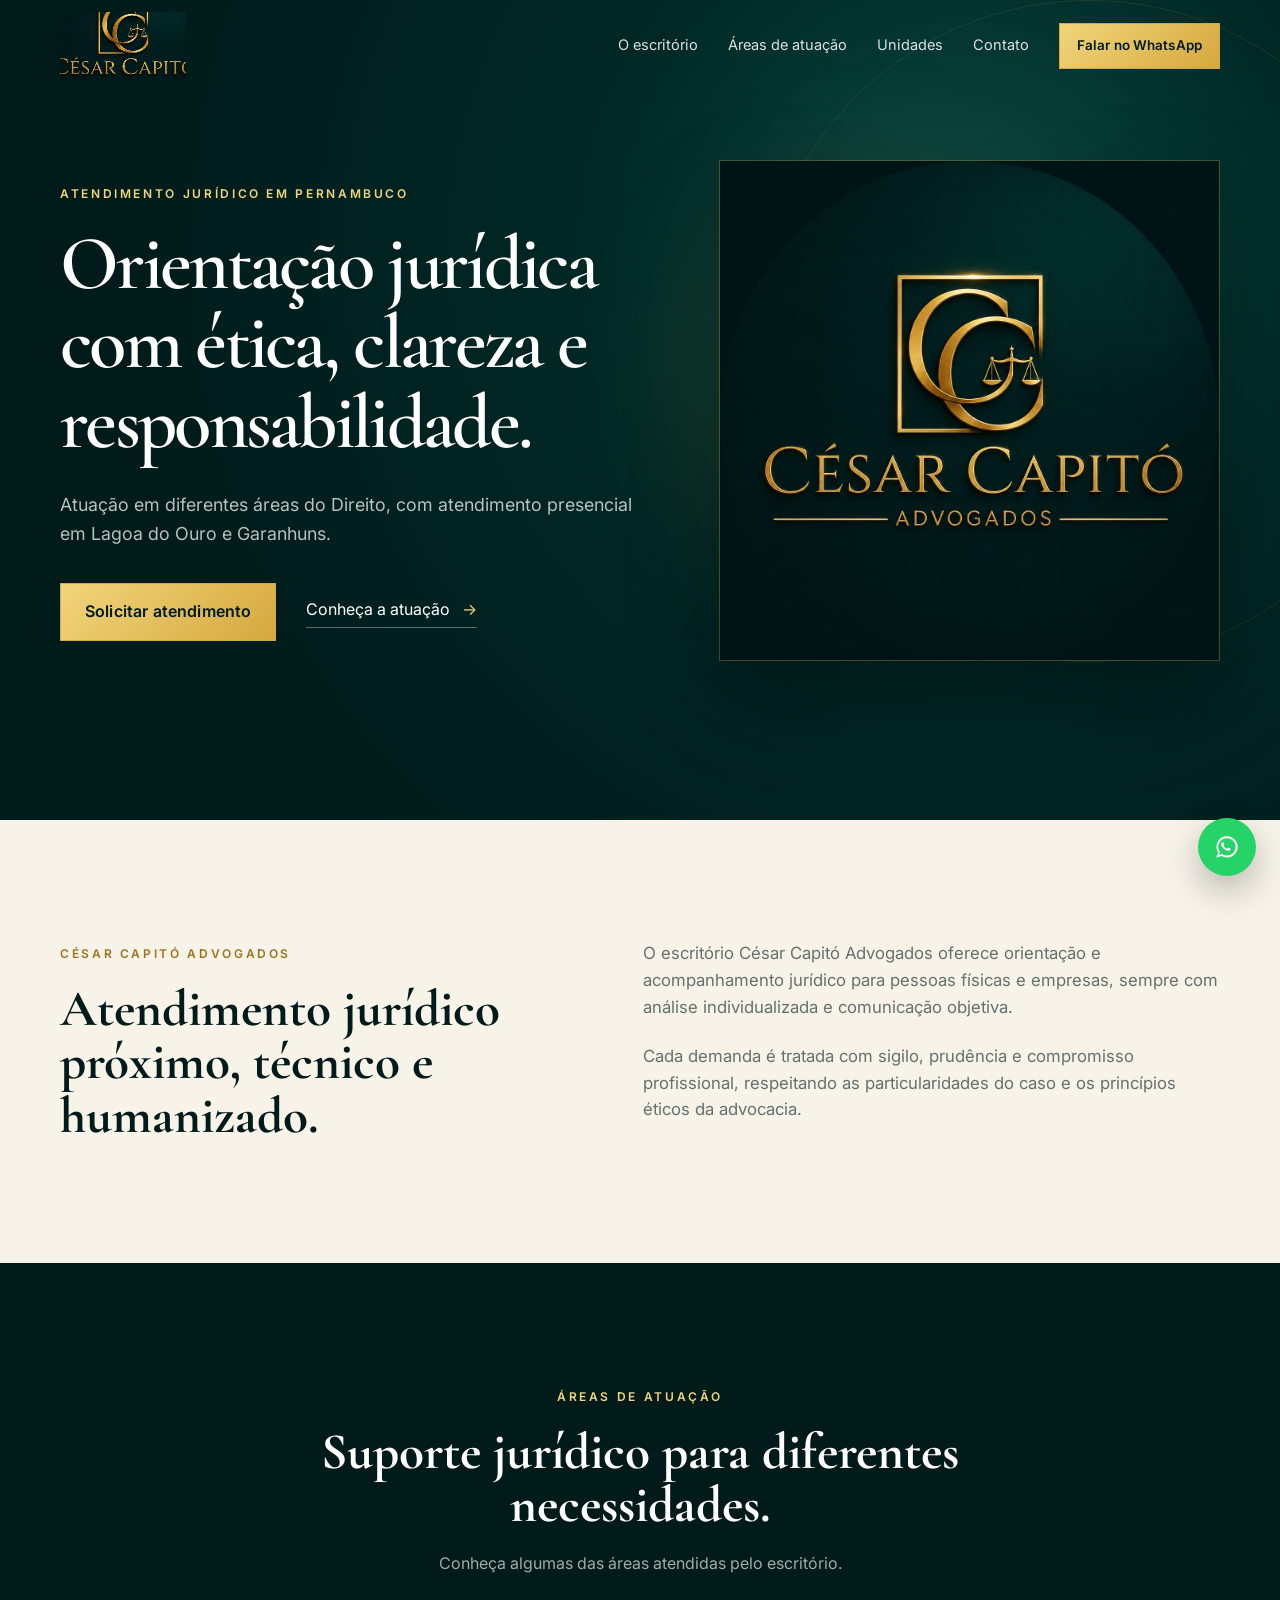
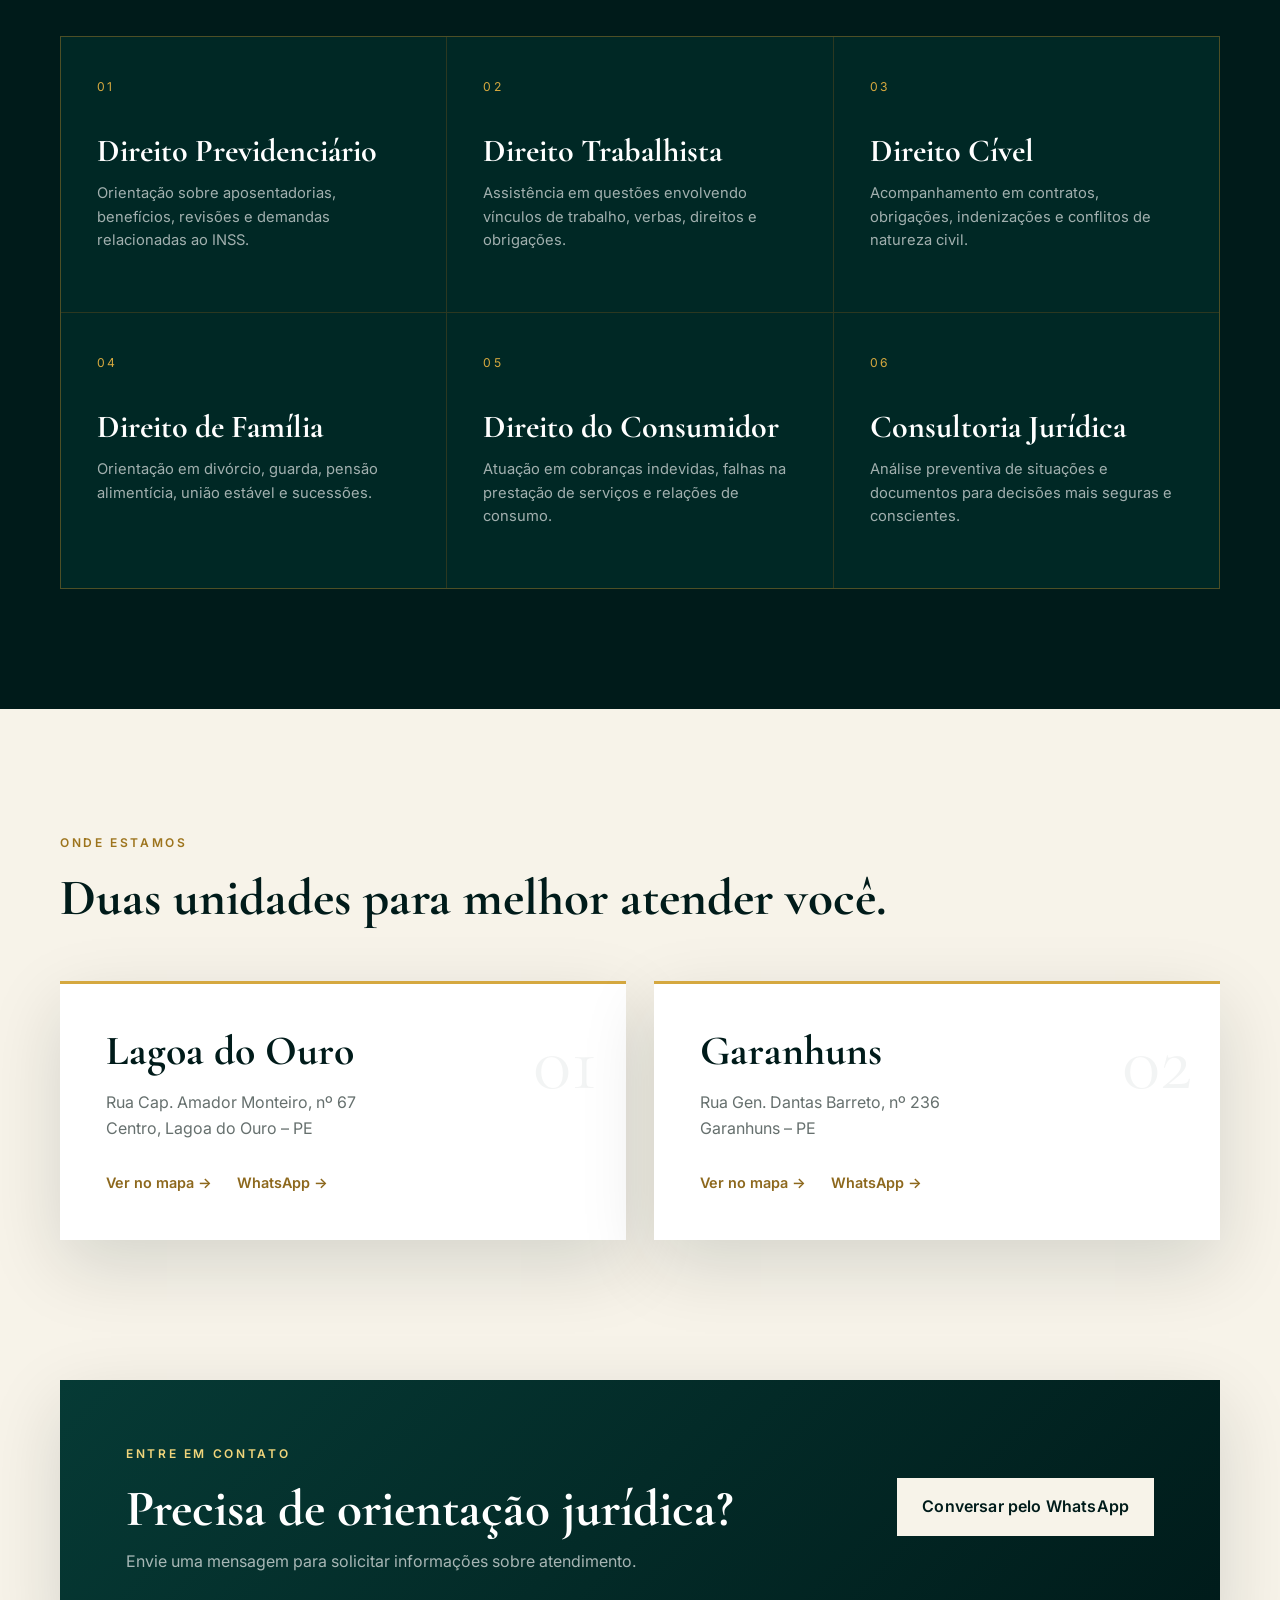
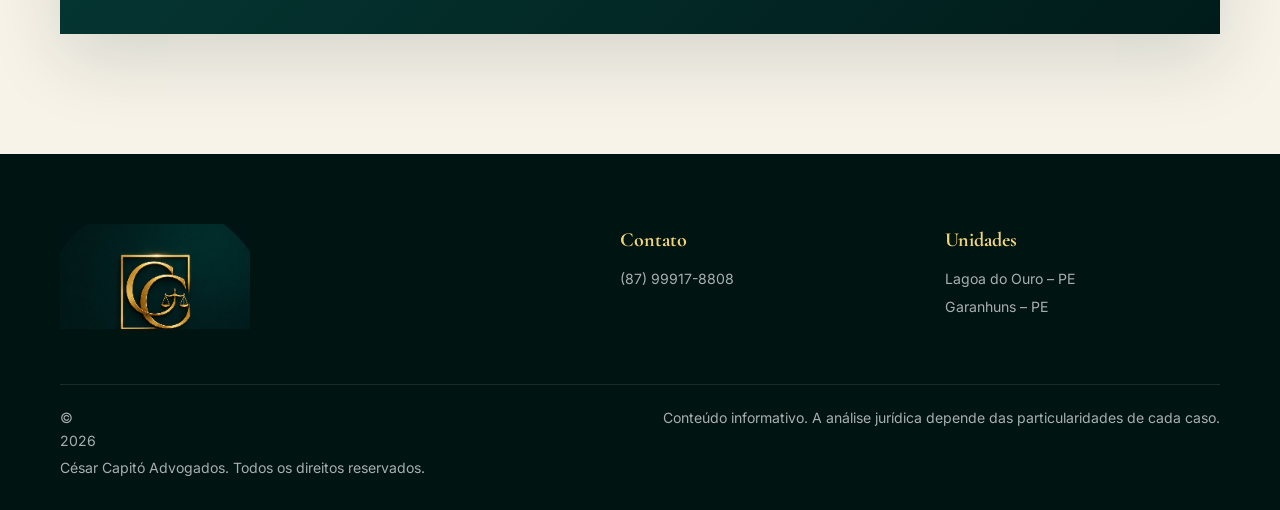
<file: index.html>
<!DOCTYPE html>
<html lang="pt-BR">
<head>
  <meta charset="UTF-8" />
  <meta name="viewport" content="width=device-width, initial-scale=1.0" />
  <meta name="description" content="César Capitó Advogados — atendimento jurídico em Lagoa do Ouro e Garanhuns, Pernambuco." />
  <meta name="theme-color" content="#001f1d" />
  <title>César Capitó Advogados</title>
  <link rel="preconnect" href="https://fonts.googleapis.com" />
  <link rel="preconnect" href="https://fonts.gstatic.com" crossorigin />
  <link href="https://fonts.googleapis.com/css2?family=Cormorant+Garamond:wght@500;600;700&family=Inter:wght@300;400;500;600&display=swap" rel="stylesheet" />
  <link rel="stylesheet" href="styles.css" />
</head>
<body>
  <header class="header" id="inicio" data-grupo="WhatsApp">
    <nav class="nav container" aria-label="Navegação principal">
      <a class="brand" href="#inicio" aria-label="César Capitó Advogados — início">
        <img src="assets/logo.png" alt="Logo César Capitó Advogados" />
      </a>

      <button class="menu-toggle" type="button" aria-label="Abrir menu" aria-expanded="false">
        <span></span><span></span><span></span>
      </button>

      <div class="nav-links">
        <a href="#escritorio">O escritório</a>
        <a href="#atuacao">Áreas de atuação</a>
        <a href="#unidades">Unidades</a>
        <a href="#contato">Contato</a>
        <a class="btn btn-small" data-whats="contato.whatsapp" data-rotulo="WhatsApp do escritório" href="https://wa.me/5587999178808?text=Olá%2C%20gostaria%20de%20solicitar%20informações%20sobre%20atendimento%20jurídico." target="_blank" rel="noopener noreferrer">Falar no WhatsApp</a>
      </div>
    </nav>
  </header>

  <main>
    <section class="hero" data-grupo="Topo da página">
      <div class="hero-glow"></div>
      <div class="container hero-grid">
        <div class="hero-content reveal">
          <span class="eyebrow" data-editavel="topo.chamada" data-rotulo="Frase pequena acima do título">Atendimento jurídico em Pernambuco</span>
          <h1 data-editavel="topo.titulo" data-rotulo="Título principal">Orientação jurídica com ética, clareza e responsabilidade.</h1>
          <p data-editavel="topo.texto" data-rotulo="Texto do topo">Atuação em diferentes áreas do Direito, com atendimento presencial em Lagoa do Ouro e Garanhuns.</p>
          <div class="hero-actions">
            <a class="btn" data-whats="contato.whatsapp" data-rotulo="WhatsApp do escritório" href="https://wa.me/5587999178808?text=Olá%2C%20gostaria%20de%20solicitar%20informações%20sobre%20atendimento%20jurídico." target="_blank" rel="noopener noreferrer">Solicitar atendimento</a>
            <a class="text-link" href="#atuacao">Conheça a atuação <span>→</span></a>
          </div>
        </div>

        <div class="hero-logo reveal" aria-hidden="true">
          <img src="assets/logo.png" alt="" />
        </div>
      </div>
    </section>

    <section class="section" id="escritorio" data-grupo="O escritório">
      <div class="container split">
        <div class="section-heading reveal">
          <span class="eyebrow dark">César Capitó Advogados</span>
          <h2 data-editavel="escritorio.titulo" data-rotulo="Título">Atendimento jurídico próximo, técnico e humanizado.</h2>
        </div>
        <div class="section-copy reveal">
          <p data-editavel="escritorio.texto1" data-rotulo="Primeiro parágrafo">O escritório César Capitó Advogados oferece orientação e acompanhamento jurídico para pessoas físicas e empresas, sempre com análise individualizada e comunicação objetiva.</p>
          <p data-editavel="escritorio.texto2" data-rotulo="Segundo parágrafo">Cada demanda é tratada com sigilo, prudência e compromisso profissional, respeitando as particularidades do caso e os princípios éticos da advocacia.</p>
        </div>
      </div>
    </section>

    <section class="section section-dark" id="atuacao" data-grupo="Áreas de atuação">
      <div class="container">
        <div class="section-heading centered reveal">
          <span class="eyebrow">Áreas de atuação</span>
          <h2 data-editavel="atuacao.titulo" data-rotulo="Título da seção">Suporte jurídico para diferentes necessidades.</h2>
          <p>Conheça algumas das áreas atendidas pelo escritório.</p>
        </div>

        <div class="cards">
          <article class="card reveal"><span>01</span><h3 data-editavel="area01.nome" data-rotulo="Área 01: nome">Direito Previdenciário</h3><p data-editavel="area01.texto" data-rotulo="Área 01: descrição">Orientação sobre aposentadorias, benefícios, revisões e demandas relacionadas ao INSS.</p></article>
          <article class="card reveal"><span>02</span><h3 data-editavel="area02.nome" data-rotulo="Área 02: nome">Direito Trabalhista</h3><p data-editavel="area02.texto" data-rotulo="Área 02: descrição">Assistência em questões envolvendo vínculos de trabalho, verbas, direitos e obrigações.</p></article>
          <article class="card reveal"><span>03</span><h3 data-editavel="area03.nome" data-rotulo="Área 03: nome">Direito Cível</h3><p data-editavel="area03.texto" data-rotulo="Área 03: descrição">Acompanhamento em contratos, obrigações, indenizações e conflitos de natureza civil.</p></article>
          <article class="card reveal"><span>04</span><h3 data-editavel="area04.nome" data-rotulo="Área 04: nome">Direito de Família</h3><p data-editavel="area04.texto" data-rotulo="Área 04: descrição">Orientação em divórcio, guarda, pensão alimentícia, união estável e sucessões.</p></article>
          <article class="card reveal"><span>05</span><h3 data-editavel="area05.nome" data-rotulo="Área 05: nome">Direito do Consumidor</h3><p data-editavel="area05.texto" data-rotulo="Área 05: descrição">Atuação em cobranças indevidas, falhas na prestação de serviços e relações de consumo.</p></article>
          <article class="card reveal"><span>06</span><h3 data-editavel="area06.nome" data-rotulo="Área 06: nome">Consultoria Jurídica</h3><p data-editavel="area06.texto" data-rotulo="Área 06: descrição">Análise preventiva de situações e documentos para decisões mais seguras e conscientes.</p></article>
        </div>
      </div>
    </section>

    <section class="section" id="unidades" data-grupo="Unidades">
      <div class="container">
        <div class="section-heading reveal">
          <span class="eyebrow dark">Onde estamos</span>
          <h2>Duas unidades para melhor atender você.</h2>
        </div>

        <div class="locations">
          <article class="location-card reveal">
            <div class="location-number">01</div>
<h3 data-editavel="unidade01.cidade" data-rotulo="Unidade 01: cidade">Lagoa do Ouro</h3>
<p data-editavel="unidade01.endereco" data-rotulo="Unidade 01: endereço" data-linhas>Rua Cap. Amador Monteiro, nº 67<br />Centro, Lagoa do Ouro – PE</p>
            <div class="location-actions">
              <a data-mapa="unidade01.endereco" href="https://www.google.com/maps/search/?api=1&query=Rua+Cap.+Amador+Monteiro+67+Centro+Lagoa+do+Ouro+PE" target="_blank" rel="noopener noreferrer">Ver no mapa →</a>
              <a data-whats="contato.whatsapp" data-rotulo="WhatsApp do escritório" href="https://wa.me/5587999178808?text=Olá%2C%20gostaria%20de%20informações%20sobre%20o%20atendimento%20na%20unidade%20de%20Lagoa%20do%20Ouro." target="_blank" rel="noopener noreferrer">WhatsApp →</a>
            </div>
          </article>

          <article class="location-card reveal">
            <div class="location-number">02</div>
<h3 data-editavel="unidade02.cidade" data-rotulo="Unidade 02: cidade">Garanhuns</h3>
<p data-editavel="unidade02.endereco" data-rotulo="Unidade 02: endereço" data-linhas>Rua Gen. Dantas Barreto, nº 236<br />Garanhuns – PE</p>
            <div class="location-actions">
              <a data-mapa="unidade02.endereco" href="https://www.google.com/maps/search/?api=1&query=Rua+Gen.+Dantas+Barreto+236+Garanhuns+PE" target="_blank" rel="noopener noreferrer">Ver no mapa →</a>
              <a data-whats="contato.whatsapp" data-rotulo="WhatsApp do escritório" href="https://wa.me/5587999178808?text=Olá%2C%20gostaria%20de%20informações%20sobre%20o%20atendimento%20na%20unidade%20de%20Garanhuns." target="_blank" rel="noopener noreferrer">WhatsApp →</a>
            </div>
          </article>
        </div>
      </div>
    </section>

    <section class="contact section" id="contato" data-grupo="Contato">
      <div class="container contact-box reveal">
        <div>
          <span class="eyebrow">Entre em contato</span>
          <h2 data-editavel="contato.titulo" data-rotulo="Título do contato">Precisa de orientação jurídica?</h2>
          <p data-editavel="contato.texto" data-rotulo="Texto do contato">Envie uma mensagem para solicitar informações sobre atendimento.</p>
        </div>
        <a class="btn btn-light" data-whats="contato.whatsapp" data-rotulo="WhatsApp do escritório" href="https://wa.me/5587999178808?text=Olá%2C%20gostaria%20de%20solicitar%20informações%20sobre%20atendimento%20jurídico." target="_blank" rel="noopener noreferrer">Conversar pelo WhatsApp</a>
      </div>
    </section>
  </main>

  <a class="whatsapp-float" data-whats="contato.whatsapp" data-rotulo="WhatsApp do escritório" href="https://wa.me/5587999178808?text=Olá%2C%20gostaria%20de%20solicitar%20informações%20sobre%20atendimento%20jurídico." target="_blank" rel="noopener noreferrer" aria-label="Falar no WhatsApp">
    <svg viewBox="0 0 32 32" aria-hidden="true"><path d="M19.11 17.39c-.23-.12-1.37-.68-1.58-.75-.21-.08-.37-.12-.52.12-.15.23-.6.75-.73.9-.13.16-.27.18-.5.06-.23-.12-.98-.36-1.86-1.15-.69-.61-1.15-1.37-1.29-1.6-.13-.23-.01-.36.1-.47.1-.1.23-.27.35-.41.12-.13.15-.23.23-.39.08-.15.04-.29-.02-.41-.06-.12-.52-1.26-.71-1.73-.19-.45-.38-.39-.52-.4h-.44c-.15 0-.41.06-.62.29-.21.23-.81.79-.81 1.93s.83 2.24.94 2.39c.12.15 1.63 2.49 3.95 3.49.55.24.98.38 1.32.49.55.18 1.06.15 1.46.09.45-.07 1.37-.56 1.56-1.1.19-.54.19-1 .13-1.1-.05-.1-.21-.15-.44-.27zM16.04 5.33A10.54 10.54 0 0 0 7.1 21.46L5.33 26.67l5.39-1.72a10.55 10.55 0 1 0 5.32-19.62zm0 19.18c-1.65 0-3.27-.45-4.68-1.31l-.34-.2-3.2 1.02 1.05-3.12-.22-.35a8.64 8.64 0 1 1 7.39 3.96z"/></svg>
  </a>

  <footer class="footer">
    <div class="container footer-grid">
      <div class="footer-brand">
        <img src="assets/logo.png" alt="César Capitó Advogados" />
      </div>
      <div>
        <strong>Contato</strong>
        <a href="tel:+5587999178808" data-tel="contato.whatsapp" data-tel-texto>(87) 99917-8808</a>
      </div>
      <div>
        <strong>Unidades</strong>
        <span>Lagoa do Ouro – PE</span>
        <span>Garanhuns – PE</span>
      </div>
    </div>
    <div class="container footer-bottom">
      <span>© <span id="year"></span> César Capitó Advogados. Todos os direitos reservados.</span>
      <span>Conteúdo informativo. A análise jurídica depende das particularidades de cada caso.</span>
    </div>
  </footer>

  <script src="script.js"></script>
<script type="module" src="conteudo.js?v=1"></script>
</body>
</html>
</file>
<file: styles.css>
:root {
  --green-950: #001b1a;
  --green-900: #002825;
  --green-800: #063a35;
  --gold: #d5a83f;
  --gold-light: #f1d57b;
  --cream: #f7f3e9;
  --white: #ffffff;
  --ink: #18201f;
  --muted: #66706e;
  --border: rgba(213, 168, 63, .25);
  --shadow: 0 25px 70px rgba(0, 31, 29, .14);
}

* { box-sizing: border-box; margin: 0; padding: 0; }
html { scroll-behavior: smooth; }
body { font-family: "Inter", sans-serif; color: var(--ink); background: var(--cream); line-height: 1.6; }
a { color: inherit; text-decoration: none; }
img { max-width: 100%; display: block; }
.container { width: min(1160px, calc(100% - 40px)); margin-inline: auto; }

.header { position: fixed; inset: 0 0 auto; z-index: 50; transition: .3s ease; }
.header.scrolled { background: rgba(0, 27, 26, .94); backdrop-filter: blur(14px); box-shadow: 0 8px 35px rgba(0,0,0,.18); }
.nav { min-height: 92px; display: flex; align-items: center; justify-content: space-between; }
.brand { width: 126px; height: 68px; overflow: hidden; display: flex; align-items: center; }
.brand img { width: 100%; transform: scale(1.35); }
.nav-links { display: flex; align-items: center; gap: 30px; color: rgba(255,255,255,.86); font-size: .91rem; }
.nav-links > a:not(.btn):hover { color: var(--gold-light); }
.menu-toggle { display: none; background: none; border: 0; cursor: pointer; }
.menu-toggle span { display: block; width: 27px; height: 2px; background: white; margin: 6px 0; }

.btn { display: inline-flex; align-items: center; justify-content: center; padding: 15px 24px; border: 1px solid var(--gold); background: linear-gradient(135deg, var(--gold-light), var(--gold)); color: var(--green-950); font-weight: 600; letter-spacing: .01em; transition: .25s ease; }
.btn:hover { transform: translateY(-2px); box-shadow: 0 14px 30px rgba(213,168,63,.2); }
.btn-small { padding: 11px 17px; font-size: .84rem; }
.btn-light { background: var(--cream); border-color: var(--cream); }

.hero { min-height: 820px; padding: 160px 0 90px; background: radial-gradient(circle at 75% 30%, #0b4942 0%, var(--green-900) 33%, var(--green-950) 76%); color: white; position: relative; overflow: hidden; }
.hero::before { content: ""; position: absolute; width: 660px; height: 660px; border: 1px solid rgba(213,168,63,.11); border-radius: 50%; right: -140px; top: 0; }
.hero-glow { position: absolute; width: 470px; height: 470px; border-radius: 50%; background: rgba(213,168,63,.08); filter: blur(50px); right: 12%; top: 18%; }
.hero-grid { display: grid; grid-template-columns: 1.08fr .92fr; gap: 70px; align-items: center; position: relative; z-index: 1; }
.eyebrow { display: inline-block; color: var(--gold-light); font-size: .75rem; text-transform: uppercase; letter-spacing: .22em; font-weight: 600; margin-bottom: 20px; }
.eyebrow.dark { color: #9d741d; }
h1, h2, h3 { font-family: "Cormorant Garamond", serif; line-height: 1.04; }
h1 { font-size: clamp(3.4rem, 6vw, 6.25rem); font-weight: 600; letter-spacing: -.035em; max-width: 800px; }
.hero-content p { max-width: 630px; color: rgba(255,255,255,.72); font-size: 1.12rem; margin: 28px 0 35px; }
.hero-actions { display: flex; align-items: center; gap: 30px; }
.text-link { color: white; border-bottom: 1px solid rgba(255,255,255,.35); padding-bottom: 4px; }
.text-link span { color: var(--gold-light); margin-left: 8px; }
.hero-logo { position: relative; box-shadow: 0 35px 80px rgba(0,0,0,.32); border: 1px solid rgba(213,168,63,.28); }
.hero-logo img { width: 100%; }

.section { padding: 120px 0; }
.split { display: grid; grid-template-columns: .9fr 1.1fr; gap: 110px; align-items: start; }
.section-heading h2 { font-size: clamp(2.7rem, 4vw, 4.5rem); color: var(--green-950); }
.section-copy { font-size: 1.05rem; color: var(--muted); }
.section-copy p + p { margin-top: 22px; }
.centered { text-align: center; max-width: 750px; margin: 0 auto 60px; }
.centered h2 { color: white; }
.centered p { color: rgba(255,255,255,.63); margin-top: 18px; }

.section-dark { background: var(--green-950); color: white; }
.cards { display: grid; grid-template-columns: repeat(3, 1fr); gap: 1px; background: rgba(213,168,63,.2); border: 1px solid rgba(213,168,63,.2); }
.card { min-height: 275px; padding: 36px; background: var(--green-900); transition: .3s ease; }
.card:hover { background: var(--green-800); transform: translateY(-4px); }
.card span { color: var(--gold); font-size: .76rem; letter-spacing: .18em; }
.card h3 { font-size: 2rem; margin: 35px 0 15px; }
.card p { color: rgba(255,255,255,.63); font-size: .92rem; }

.locations { display: grid; grid-template-columns: 1fr 1fr; gap: 28px; margin-top: 55px; }
.location-card { background: white; padding: 46px; box-shadow: var(--shadow); border-top: 3px solid var(--gold); position: relative; overflow: hidden; }
.location-number { position: absolute; right: 28px; top: 15px; font-family: "Cormorant Garamond"; font-size: 5rem; color: rgba(0,40,37,.05); }
.location-card h3 { font-size: 2.6rem; color: var(--green-950); margin-bottom: 17px; }
.location-card p { color: var(--muted); }
.location-actions { display: flex; gap: 25px; margin-top: 30px; flex-wrap: wrap; }
.location-actions a { color: #8d681d; font-weight: 600; font-size: .9rem; }

.contact { background: var(--cream); padding-top: 20px; }
.contact-box { background: linear-gradient(135deg, var(--green-800), var(--green-950)); color: white; padding: 60px 66px; display: flex; align-items: center; justify-content: space-between; gap: 40px; box-shadow: var(--shadow); }
.contact-box h2 { font-size: clamp(2.6rem, 4vw, 4rem); }
.contact-box p { color: rgba(255,255,255,.65); margin-top: 12px; }

.whatsapp-float { position: fixed; right: 24px; bottom: 24px; width: 58px; height: 58px; border-radius: 50%; background: #25d366; display: grid; place-items: center; z-index: 60; box-shadow: 0 14px 35px rgba(0,0,0,.25); transition: .2s ease; }
.whatsapp-float:hover { transform: scale(1.07); }
.whatsapp-float svg { width: 32px; fill: white; }

.footer { background: #001412; color: rgba(255,255,255,.66); padding: 70px 0 25px; }
.footer-grid { display: grid; grid-template-columns: 1.3fr .7fr .7fr; gap: 50px; align-items: start; }
.footer-brand { width: 190px; height: 105px; overflow: hidden; }
.footer-brand img { transform: scale(1.24); }
.footer strong { color: var(--gold-light); display: block; margin-bottom: 12px; font-family: "Cormorant Garamond"; font-size: 1.25rem; }
.footer a, .footer span { display: block; font-size: .88rem; margin-bottom: 5px; }
.footer-bottom { border-top: 1px solid rgba(255,255,255,.1); margin-top: 55px; padding-top: 22px; display: flex; justify-content: space-between; gap: 20px; font-size: .76rem; }

.reveal { opacity: 0; transform: translateY(25px); transition: opacity .7s ease, transform .7s ease; }
.reveal.visible { opacity: 1; transform: none; }

@media (max-width: 900px) {
  .menu-toggle { display: block; }
  .nav-links { position: absolute; top: 82px; left: 20px; right: 20px; background: var(--green-950); padding: 25px; flex-direction: column; align-items: stretch; gap: 18px; opacity: 0; pointer-events: none; transform: translateY(-10px); transition: .25s ease; box-shadow: 0 18px 45px rgba(0,0,0,.28); }
  .nav-links.open { opacity: 1; pointer-events: auto; transform: none; }
  .hero { min-height: auto; }
  .hero-grid, .split { grid-template-columns: 1fr; gap: 55px; }
  .hero-logo { max-width: 560px; }
  .cards { grid-template-columns: 1fr 1fr; }
  .contact-box { flex-direction: column; align-items: flex-start; }
}

@media (max-width: 620px) {
  .container { width: min(100% - 28px, 1160px); }
  .nav { min-height: 76px; }
  .brand { width: 105px; height: 55px; }
  .hero { padding-top: 125px; }
  h1 { font-size: 3.15rem; }
  .hero-actions { align-items: flex-start; flex-direction: column; gap: 20px; }
  .section { padding: 85px 0; }
  .cards, .locations, .footer-grid { grid-template-columns: 1fr; }
  .card { min-height: auto; }
  .location-card { padding: 35px 28px; }
  .contact-box { padding: 42px 28px; }
  .footer-bottom { flex-direction: column; }
}
</file>
